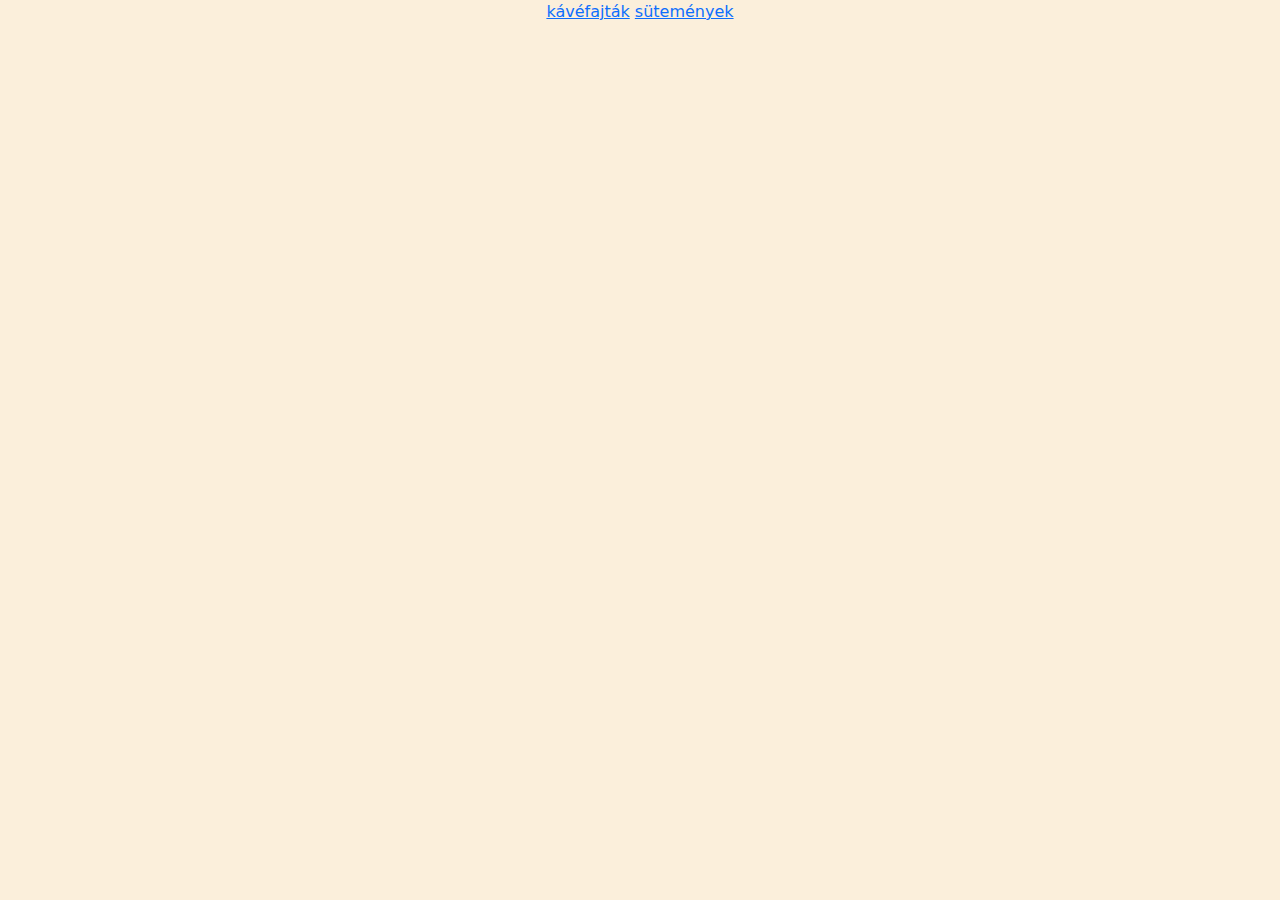
<file: luckyprojekt/index.html>
<!DOCTYPE html>
<html lang="hu">

<head>
    <meta charset="UTF-8">
    <meta name="viewport" content="width=device-width, initial-scale=1.0">
    <title>Lucky</title>
    <link href="https://cdn.jsdelivr.net/npm/bootstrap@5.3.3/dist/css/bootstrap.min.css" rel="stylesheet"
        integrity="sha384-QWTKZyjpPEjISv5WaRU9OFeRpok6YctnYmDr5pNlyT2bRjXh0JMhjY6hW+ALEwIH" crossorigin="anonymous">
    <script src="https://cdn.jsdelivr.net/npm/bootstrap@5.3.3/dist/js/bootstrap.bundle.min.js"
        integrity="sha384-YvpcrYf0tY3lHB60NNkmXc5s9fDVZLESaAA55NDzOxhy9GkcIdslK1eN7N6jIeHz"
        crossorigin="anonymous"></script>
    <link rel="stylesheet" href="./css/lucky.css">
</head>

<body>
    <header>
    </header>
    <main>
        <div class="d-flex justify-content-center align-items-center">
            <div>
                <a href="./kavefajtak.html">kávéfajták</a>
                <a href="./sutemenyek.html">sütemények</a>
            </div>

        </div>

    </main>
    <footer>

    </footer>
</body>

</html>
</file>
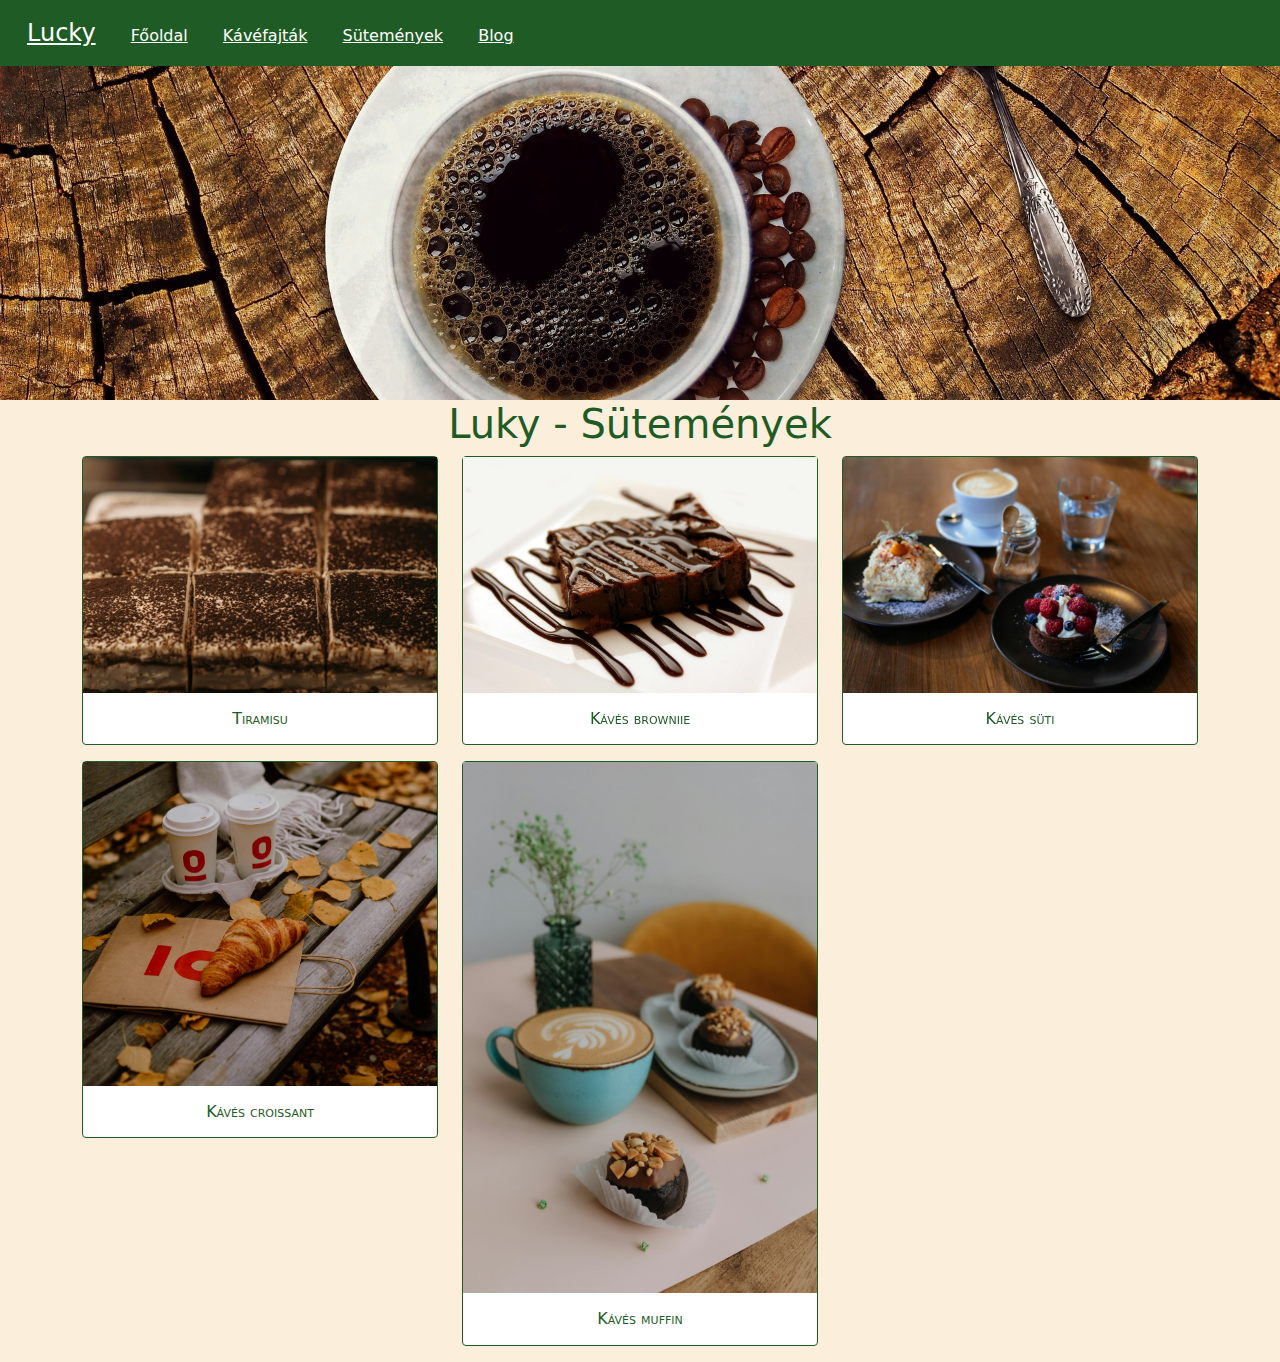
<file: luckyprojekt/sutemenyek.html>
<!DOCTYPE html>
<html lang="hu">

<head>
    <meta charset="UTF-8">
    <meta name="viewport" content="width=device-width, initial-scale=1.0">
    <title>Lucky - Sütemények</title>
    <link href="https://cdn.jsdelivr.net/npm/bootstrap@5.3.3/dist/css/bootstrap.min.css" rel="stylesheet"
        integrity="sha384-QWTKZyjpPEjISv5WaRU9OFeRpok6YctnYmDr5pNlyT2bRjXh0JMhjY6hW+ALEwIH" crossorigin="anonymous">
    <script src="https://cdn.jsdelivr.net/npm/bootstrap@5.3.3/dist/js/bootstrap.bundle.min.js"
        integrity="sha384-YvpcrYf0tY3lHB60NNkmXc5s9fDVZLESaAA55NDzOxhy9GkcIdslK1eN7N6jIeHz"
        crossorigin="anonymous"></script>
    <link rel="stylesheet" href="./css/lucky.css">
</head>

<body>
    <nav class="container-fluid">
        <div class="row">
            <div class="col-12">
                <a href="./index.html">Lucky</a>
                <a href="./index.html">Főoldal</a>
                <a href="./kavefajtak.html">Kávéfajták</a>
                <a href="sutemenyek.html">Sütemények</a>
                <a href="./blog.html">Blog</a>
            </div>
        </div>

    </nav>
    <div class="banner"></div>
    <div class="container">
        <h1>Luky - Sütemények</h1>
        <div class="row">
            <div class="col-lg-4 col-md-6">
                <div class="suti">
                    <img src="img/cakes/tiramisu_k.jpg" alt="" class="img-fluid">
                    <h2>Tiramisu</h2>
                </div>
            </div>
            <div class="col-lg-4 col-md-6">
                <div class="suti">
                    <img src="img/cakes/kavesbrownie_k.jpg" alt="" class="img-fluid">
                    <h2>Kávés browniie</h2>
                </div>
            </div>
            <div class="col-lg-4 col-md-6">
                <div class="suti">
                    <img src="img/cakes/kavessuti_k.jpg" alt="" class="img-fluid">
                    <h2>Kávés süti</h2>
                </div>
            </div>
            <div class="col-lg-4 col-md-6">
                <div class="suti">
                    <img src="img/cakes/kavescroissant_k.jpg" alt="" class="img-fluid">
                    <h2>Kávés croissant</h2>
                </div>
            </div>
            <div class="col-lg-4 col-md-6">
                <div class="suti">
                    <img src="img/cakes/kavesmuffin_k.jpg" alt="" class="img-fluid">
                    <h2>Kávés muffin</h2>
                </div>
            </div>
        </div>
    </div>
</body>

</html>
</file>
<file: luckyprojekt/css/lucky.css>
body{
    background-color: #fbefdb;
    
}
nav{
    background-color: #1F5B25;
    padding:15px;
    position:fixed;
}
nav a{
    color:white;
    margin:15px;
}
nav a:hover{
    color: white;
    text-decoration: none;
}
nav a:first-child{
    font-size: 1.5em;
}
nav a:first-child img{
    width: 40px;
}
.banner{
    background-image:url("../img/banner.jpg");
    background-position: center center;
    background-size:cover;

    height: 400px;
}
.kave:hover, .suti:hover{
    box-shadow:0px 0px 5px #1F5B25;
}
.kave h2, .suti h2{
    font-size:1rem;
    text-align:center;
    margin-top:1rem;
    margin-bottom:1rem;
    font-variant:small-caps;
}
.kave,.suti{
    position:relative;

    color:#1F5B25;
    background-color: #fff;
    border: 1px solid #1F5B25;
    border-radius: 4px;
    margin-bottom: 1rem;
}
h1{
    text-align: center;
    color: #1F5B25;
}
#napiajanlat{
    position:absolute;
    width: 40px;
    right: 20px;
    top: 10px;
}
.modal-body img{
    height: 150px;
    
}
</file>
